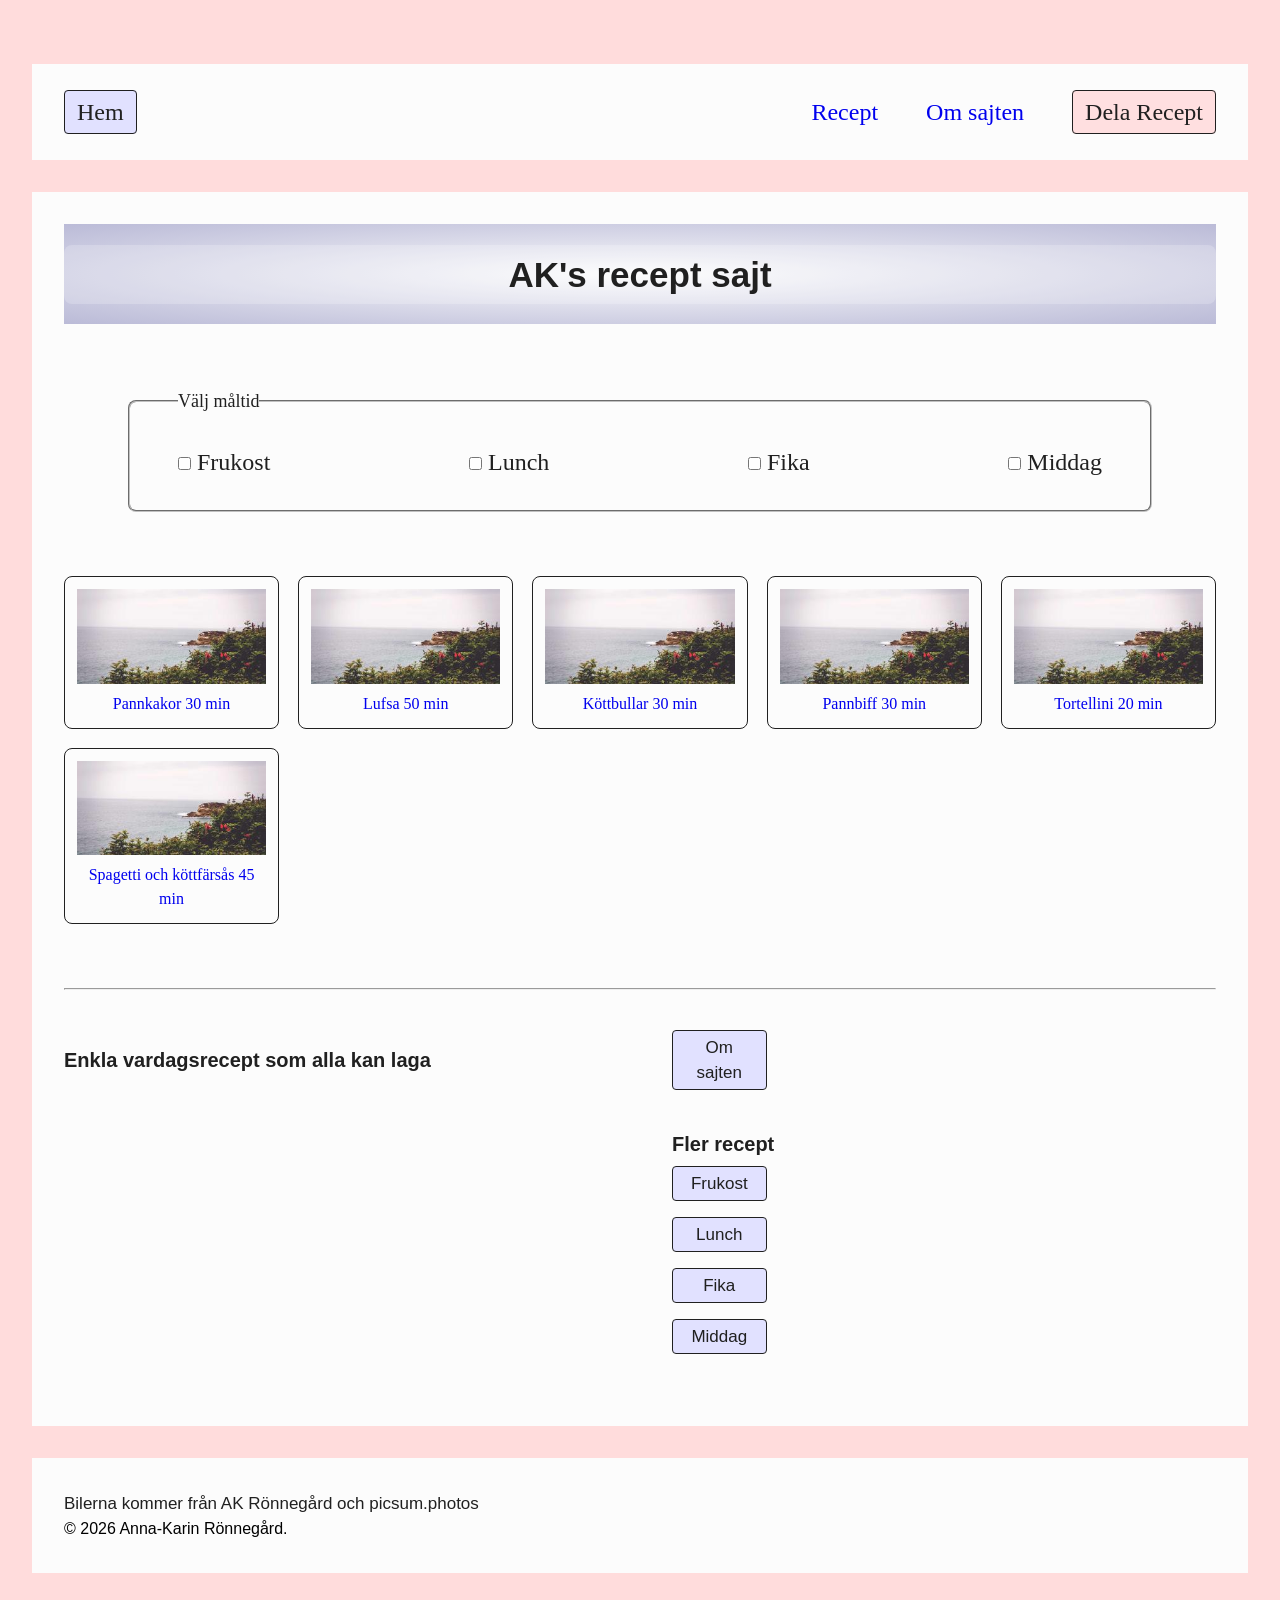
<file: index.html>
<!DOCTYPE html>
<html lang="sv">

<head>
  <meta charset="utf-8" />
  <meta name="viewport" content="width=device-width" />
  <meta name="description" content="author: Anna-Karin Ronnegard" />
  <title>ReceptSajt</title>
  <link href="./styles/style.css" rel="stylesheet" />
</head>

<body>
  <header class="header-container">
    <nav>
      <ul role="list" class="nav-bar">
        <li aria-current="page"><a class="button1" href="index.html">Hem</a></li>
        <li><a href="#">Recept</a></li>
        <li><a href="#">Om sajten </a></li>
        <li><a class="button2" href="ReceptForm/index.html">Dela Recept</a></li>
      </ul>
    </nav>
  </header>
  <main class="main-container">
    <section>
      <div class="section1-div1">
        <div class="section1-div1-content">
          <h1>AK's recept sajt</h1>
        </div>
      </div>
      <fieldset class="section1-fieldset">
        <legend>Välj måltid</legend>
        <ul class="section1-links">
          <li>
            <input type="checkbox" id="frukost" />
            <label for="frukost">Frukost</label>
          </li>
          <li>
            <input type="checkbox" id="lunch" />
            <label for="lunch">Lunch</label>
          </li>
          <li>
            <input type="checkbox" id="fika" />
            <label for="fika">Fika</label>
          </li>
          <li>
            <input type="checkbox" id="middag" />
            <label for="middag">Middag</label>
          </li>
        </ul>
      </fieldset>
      <div class="section1-div2">
        <card>
          <img src="images/Utfyllnad.jpg" alt="">
          <a class="link-elements3" href="Pannkakor/index.html">
            Pannkakor 30 min
          </a>
        </card>
        <card>
          <img src="images/Utfyllnad.jpg" alt="">
          <a class="link-elements3" href="#">
            Lufsa 50 min
          </a>
        </card>
        <card>
          <img src="images/Utfyllnad.jpg" alt="">
          <a class="link-elements3" href="#">
            Köttbullar 30 min
          </a>
        </card>
        <card>
          <img src="images/Utfyllnad.jpg" alt="">
          <a class="link-elements3" href="#">
            Pannbiff 30 min
          </a>
        </card>
        <card>
          <img src="images/Utfyllnad.jpg" alt="">
          <a class="link-elements3" href="#">
            Tortellini 20 min
          </a>
        </card>
        <card>
          <img src="images/Utfyllnad.jpg" alt="">
          <a class="link-elements3" href="#">
            Spagetti och köttfärsås 45 min
          </a>
        </card>
      </div>
      <hr class="site-hr">
    </section>
    <section class="section2-container">
      <div class="section2-div1">
        <h2>Enkla vardagsrecept som alla kan laga</h2>
      </div>
      <aside class="section2-aside">
        <a class="button3" href="#">Om sajten</a>
        <h3>Fler recept</h3>
        <div class="section2-aside">
          <a class="button3" href="#">Frukost</a>
          <a class="button3" href="#">Lunch</a>
          <a class="button3" href="#">Fika </a>
          <a class="button3" href="#">Middag</a>
        </div>
      </aside>
    </section>
  </main>
  <footer class="site-footer">
    <p>Bilerna kommer från AK Rönnegård och picsum.photos</p>
    <h4>&copy; 2026 Anna-Karin Rönnegård.</h4>
  </footer>
</body>

</html>
</file>
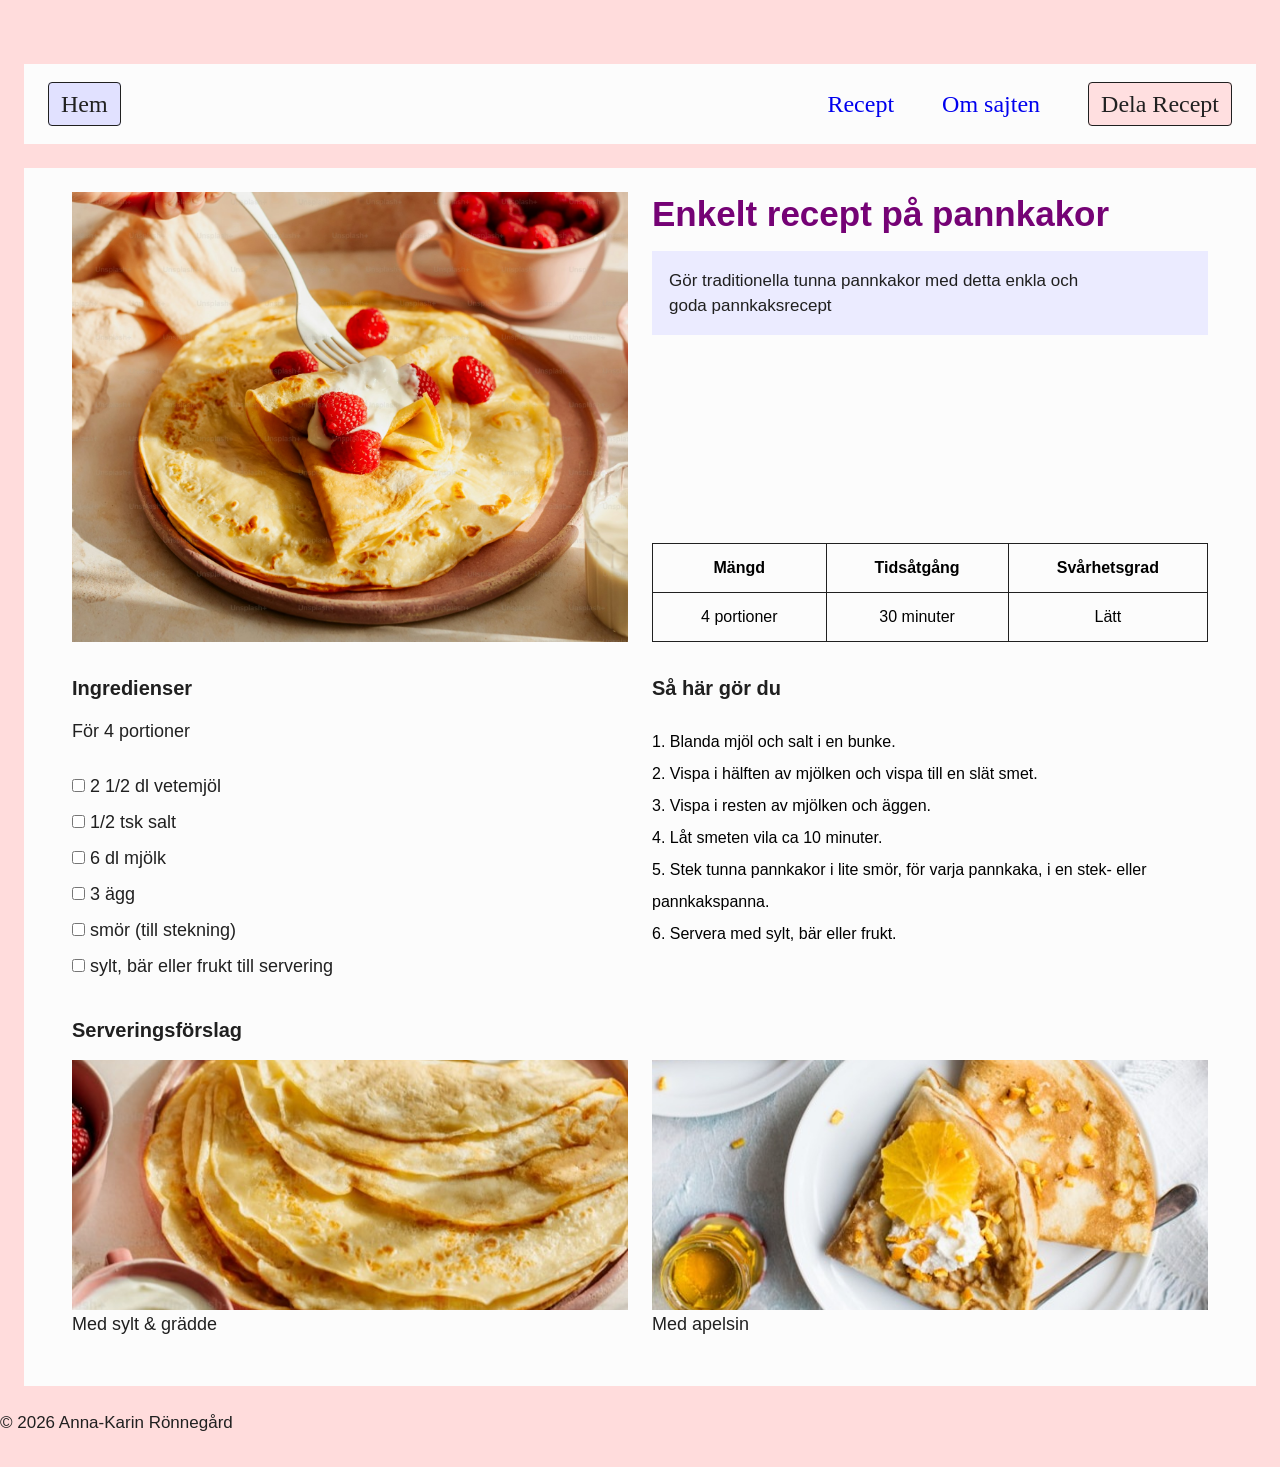
<file: Pannkakor/index.html>
<!doctype html>
<html lang="sv">

<head>
  <meta charset="utf-8" />
  <meta name="viewport" content="width=device-width" />
  <meta name="description" content="author: Anna-Karin Ronnegard" />
  <title>Pannkakor</title>
  <link href="../styles/style.css" rel="stylesheet" />
  <link href="styles/style.css" rel="stylesheet" />
</head>

<body>
  <header class="header-container">
    <nav>
      <ul role="list" class="nav-bar">
        <li><a class="button1" href="../index.html">Hem</a></li>
        <li><a href="#">Recept</a></li>
        <li><a href="#">Om sajten </a></li>
        <li><a class="button2" href="../ReceptForm/index.html">Dela Recept</a></li>
      </ul>
    </nav>
  </header>
  <main class="main-container main-container-pannkakor">
    <!-- Huvudinnehållet -->

    <article class="articel-columns">

      <section class="section1-top-image">
        <img src="./images/Pannkakor.jpg" alt="" />
      </section>

      <section class="section2-heading-and-facts">
        <h1 tabindex="0">Enkelt recept på pannkakor</h1>
        <!-- Skip link -->
        <a tabindex="0" href="#ingredients-list" class="skip-link">Hoppa till receptet</a>
        <h2 tabindex="0">
          Gör traditionella tunna pannkakor med detta enkla och goda
          pannkaksrecept
        </h2>
        <dl>
          <dt>Mängd</dt>
          <dd>4 portioner</dd>

          <dt>Tidsåtgång</dt>
          <dd>30 minuter</dd>

          <dt>Svårhetsgrad</dt>
          <dd>Lätt</dd>
        </dl>
      </section>

      <section class="section3-ingredients">
        <h2 tabindex="0" id="ingredients-list">Ingredienser</h2>
        <fieldset>
          <legend>För 4 portioner</legend>
          <ul class="ingredients" role="list">
            <li>
              <input type="checkbox" id="mjol" />
              <label for="mjol">2 1/2 dl vetemjöl</label>
            </li>
            <li>
              <input type="checkbox" id="salt" />
              <label for="salt">1/2 tsk salt</label>
            </li>
            <li>
              <input type="checkbox" id="mjolk" />
              <label for="mjolk">6 dl mjölk</label>
            </li>
            <li>
              <input type="checkbox" id="agg" />
              <label for="agg">3 ägg</label>
            </li>
            <li>
              <input type="checkbox" id="smor" />
              <label for="smor">smör (till stekning)</label>
            </li>
            <li>
              <input type="checkbox" id="servering" />
              <label for="servering">sylt, bär eller frukt till servering</label>
            </li>
          </ul>
        </fieldset>
      </section>

      <section class="section4-how-to-do">
        <h2>Så här gör du</h2>
        <ol class="how-to-do" role="list">
          <li>Blanda mjöl och salt i en bunke.</li>
          <li>Vispa i hälften av mjölken och vispa till en slät smet.</li>
          <li>Vispa i resten av mjölken och äggen.</li>
          <li>Låt smeten vila ca 10 minuter.</li>
          <li>
            Stek tunna pannkakor i lite smör, för varja pannkaka, i en stek-
            eller pannkakspanna.
          </li>
          <li>Servera med sylt, bär eller frukt.</li>
        </ol>
      </section>

      <section class="section5-serving-suggestion">
        <h2>Serveringsförslag</h2>
        <div>
          <img src="./images/SyltGradde.jpg" alt="Pannkakor" />
          <p class="p-large">Med sylt & grädde</p>
        </div>
      </section>

      <section class="section6-serving-suggestion suggestion2">
        <div>
          <img src="./images/Apelsin.jpg" alt="Pannkakor" />
          <p class="p-large">Med apelsin</p>
        </div>
      </section>

    </article>
  </main>
  <footer class="footer">
    <p>&copy; 2026 Anna-Karin Rönnegård</p>
  </footer>
</body>

</html>
</file>
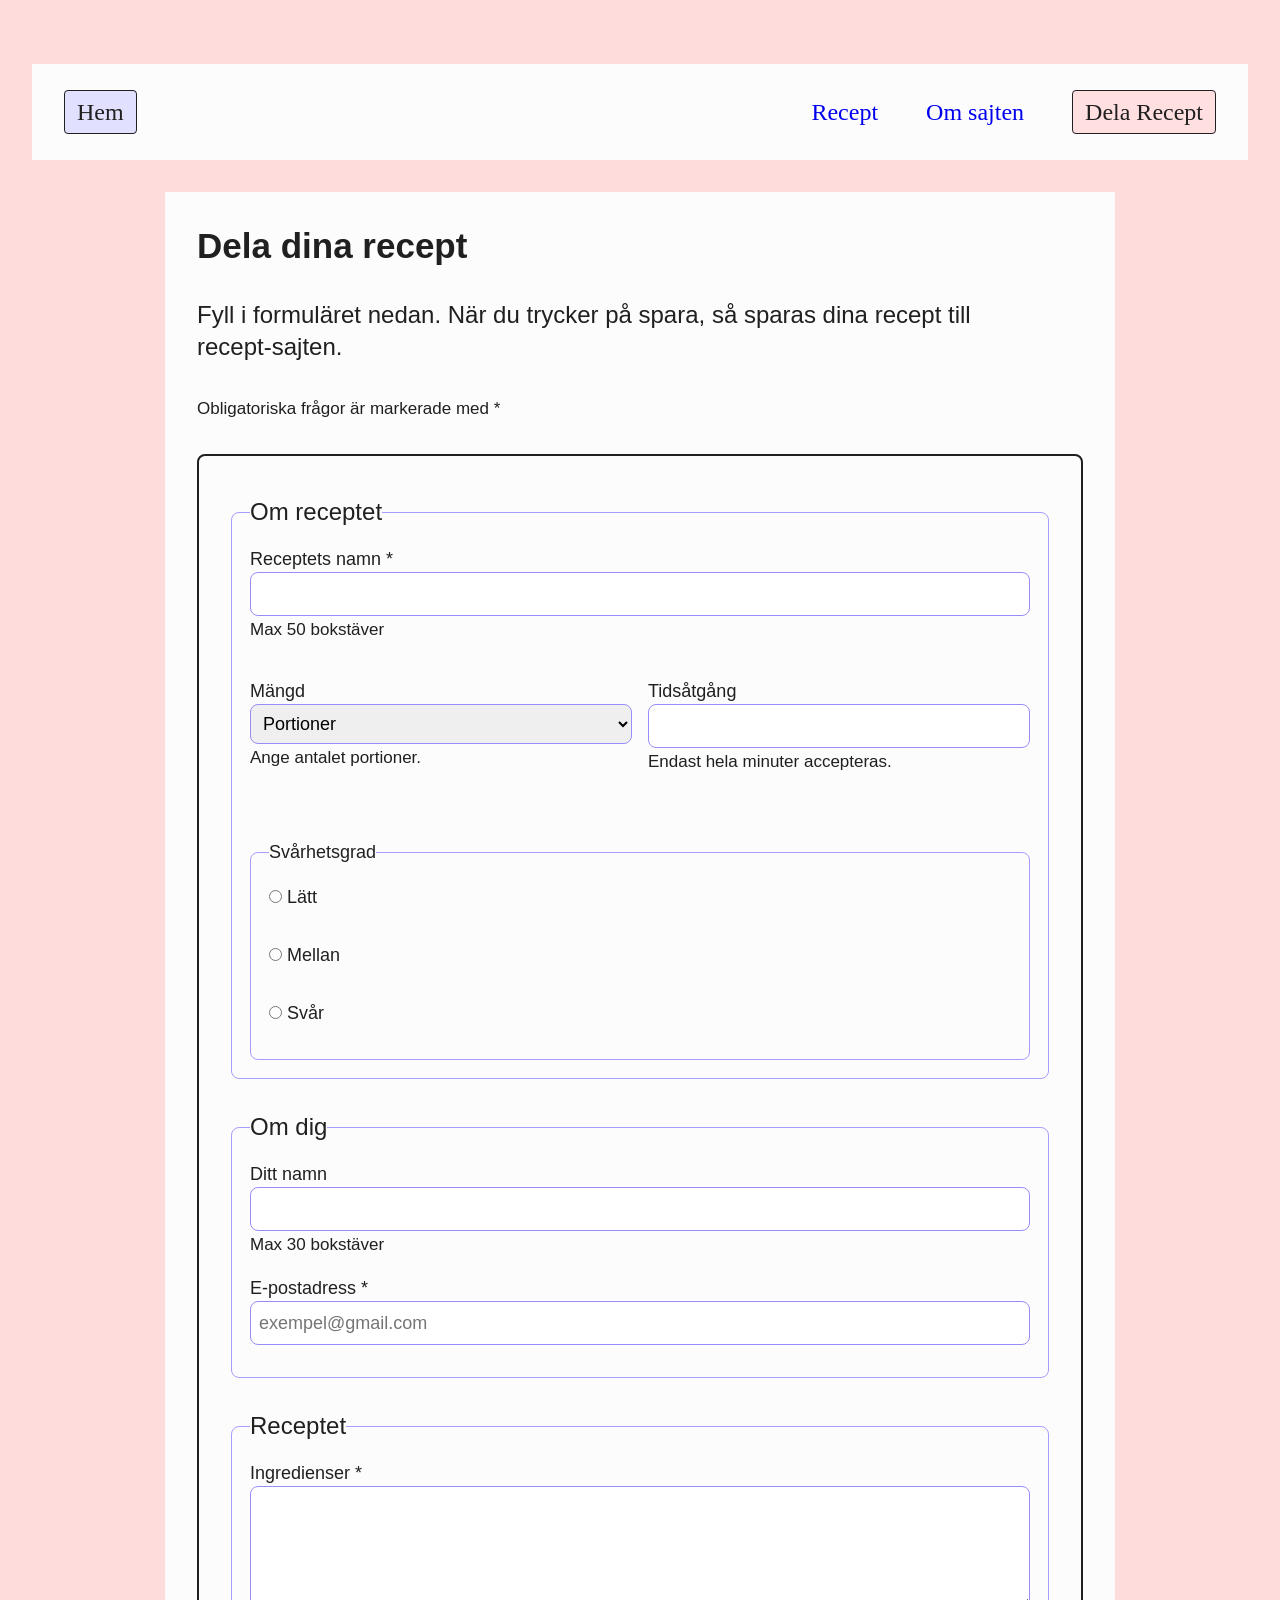
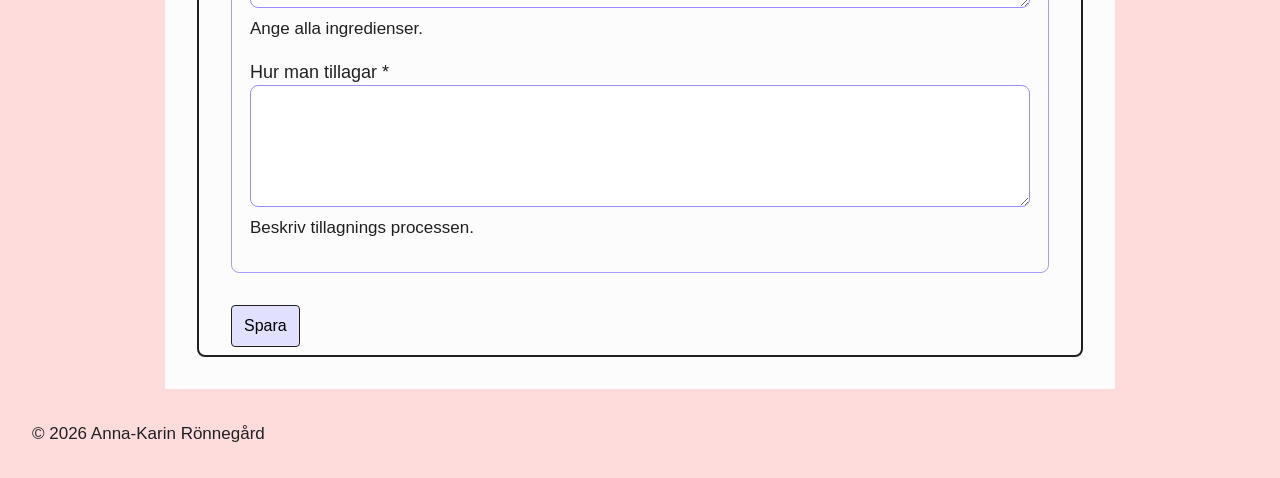
<file: ReceptForm/index.html>
<!DOCTYPE html>
<html lang="sv">

<head>
    <meta charset="utf-8" />
    <meta name="viewport" content="width=device-width" />
    <meta name="description" content="author: Anna-Karin Ronnegard" />
    <title>DelaDittRecept</title>
    <link href="../styles/style.css" rel="stylesheet" />
    <link href="style.css" rel="stylesheet">
</head>

<body>
    <header class="header-container">
        <nav>
            <ul role="list" class="nav-bar">
                <li><a class="button1" href="../index.html">Hem</a></li>
                <li><a href="#">Recept</a></li>
                <li><a href="#">Om sajten </a></li>
                <li><a aria-current="page" class="button2" href="#">Dela Recept</a></li>
            </ul>
        </nav>
    </header>
    <main class="main-container main-container-forms">
        <section class="section-forms">
            <h1>Dela dina recept</h1>
            <h2>Fyll i formuläret nedan. När du trycker på spara, så sparas dina recept till recept-sajten. </h2>
            <p>Obligatoriska frågor är markerade med *</p>
            <form action="" method="get">
                <div class="form-div">
                    <fieldset>
                        <legend>
                            <h2>Om receptet</h2>
                        </legend>
                        <label for="recept-name-id">Receptets namn *</label>
                        <input type="text" id="recept-name-id" name="recept-name" aria-describedby="name-help" required
                            maxlength="50" autocomplete>
                        <p id="name-help">Max 50 bokstäver</p>

                        <div class="group">
                            <div class="group-item">
                                <label for="portions-id">Mängd</label>
                                <select id="portions-id" name="portions" aria-describedby="portions-help">
                                    <option value="">Portioner</option>
                                    <option value="2">2</option>
                                    <option value="4">4</option>
                                    <option value="8">8</option>
                                </select>
                                <p id="portions-help">Ange antalet portioner.</p>
                            </div>

                            <div class="group-item">
                                <label for="time-id">Tidsåtgång</label>
                                <input type="number" inputmode="numeric" id="time-id" name="time"
                                    aria-describedby="time-help">
                                <p id="time-help">Endast hela minuter accepteras.</p>
                            </div>
                        </div>

                        <fieldset role="radiogroup">
                            <legend>Svårhetsgrad</legend>
                            <div>
                                <input type="radio" id="easy-id" name="difficulty-level" value="easy">
                                <label for="easy-id">Lätt</label>
                            </div>
                            <div>
                                <input type="radio" id="medium-id" name="difficulty-level" value="average">
                                <label for="medium-id">Mellan</label>
                            </div>
                            <div>
                                <input type="radio" id="advanced-id" name="difficulty-level" value="advanced">
                                <label for="advanced-id">Svår</label>
                            </div>
                        </fieldset>

                    </fieldset>

                    <fieldset>
                        <legend>
                            <h2>Om dig</h2>
                        </legend>
                        <label for="user-name-id">Ditt namn</label>
                        <input type="text" id="user-name-id" name="user-name" aria-describedby="user-name-help"
                            maxlength="30" autocomplete>
                        <p id="user-name-help">Max 30 bokstäver</p>
                        <div>
                            <label for="email-id">E-postadress *</label>
                            <input type="email" inputmode="email" id="email-id" name="user-email"
                                aria-describedby="emal-help" placeholder="exempel@gmail.com" required autocomplete>
                            <p id="emal-help" class="e-mail-error">Ange din email-adress.</p>
                        </div>
                    </fieldset>

                    <fieldset>
                        <legend>
                            <h2>Receptet</h2>
                        </legend>
                        <label for="ingredients-id">Ingredienser *</label>
                        <textarea id="ingredients-id" name="ingridients" rows="4" aria-describedby="ingridients-help"
                            required></textarea>
                        <p id="ingridients-help">Ange alla ingredienser.</p>

                        <div>
                            <label for="how-to-do-id">Hur man tillagar *</label>
                            <textarea id="how-to-do-id" name="how-to-do" rows="4" aria-describedby="how-to-do-help"
                                required></textarea>
                            <p id="how-to-do-help">Beskriv tillagnings processen.</p>
                        </div>
                    </fieldset>

                    <button type="submit">Spara</button>
                </div>
            </form>
        </section>
    </main>
    <footer class="footer">
        <p>&copy; 2026 Anna-Karin Rönnegård</p>
    </footer>
</body>

</html>
</file>
<file: styles/style.css>
:root {
  /*** padding ***/
  --p-space-medium: 2rem;
  /*** margin ***/
  --m-space-large: 4rem;
  --m-space-medium: 2rem;
  --m-space-small: 1.5rem;
  --m-space-mini: 0.5rem;
  /*** font-size ***/
  --fs-large: 1.5rem;
  /*** color ***/
  --AK-white: oklch(99.1% 0.0001 271);
  --AK-black: oklch(24.3% 0.00003 271);
  --AK-pink: oklch(92.4% 0.039 17.7);
  --AK-light-blue: oklch(92% 0.04 285.5);
}

/***** RESET *****/

* {
  padding: 0;
  margin: 0;
  font: inherit;
  /* Sätter default höjd mellan varje rad, en bit över 1 för läsbarhet  */
  line-height: calc(1em + 0.5rem);
}

*,
*::before,
*::after {
  box-sizing: border-box;
}

/* Förhindrar font size inflation, dvs att webbläsaren ökar den teckenstorleken automatiskt på t.ex en mobil. Detta kan förstöra designen på en responsiv design */
html {
  -webkit-text-size-adjust: none;
  text-size-adjust: none;
  -moz-text-size-adjust: none; /* För äldre Firefox */
}

img,
picture,
video,
canvas,
svg {
  display: block;
  max-width: 100%;
}

/****BASIC SETTINGS*****/

body {
  background-color: var(--AK-pink);
}

h1,
h2,
h3 {
  font-weight: bold;
  font-family:
    "Lucida Sans", "Lucida Sans Regular", "Lucida Grande",
    "Lucida Sans Unicode", Geneva, Verdana, sans-serif;
  text-wrap: pretty; /* Ser till att enstaka ord ej finns ensamt under */
  overflow-wrap: break-word; /* Hindrar overflow om mindre box-utrymme än ordlängd */
  hyphens: auto; /* Orden "break-word" avdelas efter ordlista */
  color: var(--AK-black);
}

/***SPECIFIC SETTINGS ***/

h1 {
  font-size: 2.1875rem;
}

h2,
h3 {
  font-size: 1.25rem;
}

p {
  font-size: 1.0625rem;
  margin-block: 0.0625rem; /* Lägger till margin mellan p-taggar, då de var borta */
  font-family:
    "Lucida Sans", "Lucida Sans Regular", "Lucida Grande",
    "Lucida Sans Unicode", Geneva, Verdana, sans-serif;
  text-wrap: pretty; /* Ser till att enstaka ord ej finns ensamt under */
  overflow-wrap: break-word; /* Hindrar overflow om mindre box-utrymme än ordlängd */
  hyphens: auto; /* Orden "break-word" avdelas efter ordlista */
  /* max-width: 30ch; - begränsar textrader till 30 char om mycket text */
  color: var(--AK-black);
}

a {
  text-decoration: none;
}

nav {
  padding-block: var(--p-space-medium);
  background-color: var(--AK-white);
}

fieldset,
legend {
  color: var(--AK-black);
  font-size: 1.125rem;
}

.header-container {
  margin-block-start: var(--m-space-medium);
}

.nav-bar li,
.section1-links li {
  font-size: 1.5rem;
  list-style-type: none;
}

.header-container {
  margin-block-start: var(--m-space-large);
  margin-inline: var(--m-space-mini);
}

@media (min-width: 400px) {
  .header-container {
    margin-inline: var(--m-space-small);
  }
}

@media (min-width: 768px) {
  .header-container {
    margin-inline: var(--m-space-medium);
  }
}

.nav-bar {
  margin-inline: var(--m-space-medium);
  display: flex;
  gap: 1rem;
  flex-direction: column;
  align-items: flex-end;
  :focus-visible {
    padding-inline: 1.5rem;
    padding-block: 1rem;
    display: flex;
  }
}

@media (min-width: 768px) {
  .nav-bar {
    gap: 3rem;
    flex-direction: row;
    align-items: center;
    justify-content: flex-end;
  }
  .nav-bar li:first-child {
    margin-inline-end: auto;
  }
}

.button1 {
  border: 0.0625rem, solid, var(--AK-black);
  border-radius: 0.25rem;
  text-align: center;
  padding-inline: 0.2rem;
  padding-block: 0.1rem;

  background-color: var(--AK-light-blue);
  color: var(--AK-black);
  cursor: pointer;
}

@media (min-width: 768px) {
  .button1 {
    padding-inline: 0.75rem;
    padding-block: 0.5rem;
  }
}

.button2 {
  border: 0.0625rem, solid, var(--AK-black);
  border-radius: 0.25rem;
  text-align: center;
  padding-inline: 0.2rem;
  padding-block: 0.1rem;
  background-color: oklch(from var(--AK-pink) 93.4% c h);
  color: var(--AK-black);
  cursor: pointer;
}

@media (min-width: 768px) {
  .button2 {
    padding-inline: 0.75rem;
    padding-block: 0.5rem;
  }
}

.main-container {
  margin: var(--m-space-medium);
  padding: var(--p-space-medium);
  background-color: var(--AK-white);
}

.section1-div1 {
  background-image: radial-gradient(
    ellipse,
    var(--AK-white),
    oklch(from var(--AK-light-blue) 80% c h)
  );
  background-size: cover;
  min-height: 100px;
  background-position: center;
  background-repeat: no-repeat;
  align-content: center;
  text-align: center;
  .section1-div1-content {
    position: relative;
    z-index: 2;
    color: var(--AK-black);
    text-align: center;
    padding: 0.5rem;
    background-color: oklch(from var(--AK-white) l c h / 0.2);
    border-radius: 0.5rem;
  }
}

.section1-div:before {
  .blur-container::before {
    content: "";
    position: absolute;
    top: 0;
    left: 0;
    right: 0;
    bottom: 0;
    background-image: url("din-bild.jpg");
    background-size: cover;
    background-position: center;
    filter: blur(8px); /* Justera hur dimmig bilden ska vara */
    transform: scale(
      1.1
    ); /* Zoomar in lite för att dölja vita kanter från blur-effekten */
    z-index: 1;
  }
}

.section1-div1 {
  h2 {
    margin: var(--m-space-medium);
  }
}

.section1-fieldset {
  margin: var(--m-space-mini);
  border-radius: 0.5rem;
  padding-inline: 0;
  padding-block: 2rem;
}

@media (min-width: 500px) {
  .section1-fieldset {
    margin: var(--m-space-small);
    padding-inline: 1rem;
  }
}

@media (min-width: 768px) {
  .section1-fieldset {
    margin: var(--m-space-large);
    padding-inline: 3rem;
  }
}

.section1-links {
  display: flex;
  flex-direction: column;
  align-items: flex-start;
  gap: 1rem;
  :hover {
    cursor: pointer;
  }
}

@media (min-width: 768px) {
  .section1-links {
    flex-direction: row;
    justify-content: space-between;
  }
}

.section1-div2 {
  --min-col-size: 200px;
  display: grid;
  gap: 1.2rem;
  grid-template-columns: repeat(
    auto-fit,
    minmax(min(var(--min-col-size), 100%), 1fr)
  );
  /* grid-auto-flow: row; */
  card {
    border: 0.0625rem, solid, var(--AK-black);
    border-radius: 0.5rem;
    text-align: center;
    align-items: center;
    justify-items: center;
    padding: 0.75rem;
    img {
      margin-block-end: 0.5rem;
      width: 100%;
      aspect-ratio: 2; /**stämmer med orginalbild**/
    }
  }
}

.section2-container {
  --min-col-size: 100px;
  margin-block: var(--m-space-medium);
  display: grid;
  gap: 4rem;
  grid-template-columns: repeat(
    auto-fit,
    minmax(min(var(--min-col-size), 100%), 1fr)
  );
}
.section2-div1 {
  margin-block-start: var(--m-space-small);
}

.section2-aside {
  display: flex;
  align-items: start;
  justify-content: flex-end;
  flex-direction: column;
  a {
    margin-block: 0.5rem;
    font-size: 1.0625rem;
    font-family:
      "Lucida Sans", "Lucida Sans Regular", "Lucida Grande",
      "Lucida Sans Unicode", Geneva, Verdana, sans-serif;
    text-decoration: none;
    list-style-type: none;
  }
  h3 {
    margin-block-start: var(--m-space-medium);
  }
}

.site-hr {
  margin-block-start: var(--m-space-large);
}

.button3 {
  width: 10ch;
  border: 0.0625rem, solid, var(--AK-black);
  border-radius: 0.25rem;
  text-align: center;
  padding-inline: 0.5rem;
  padding-block: 0.25rem;
  background-color: var(--AK-light-blue);
  color: var(--AK-black);
  cursor: pointer;
}

.site-footer {
  margin: var(--m-space-medium);
  padding: var(--p-space-medium);
  background-color: var(--AK-white);
  justify-items: start;
  font-family:
    "Lucida Sans", "Lucida Sans Regular", "Lucida Grande",
    "Lucida Sans Unicode", Geneva, Verdana, sans-serif;
}
</file>
<file: Pannkakor/styles/style.css>
/***** VARIABLES ******/
:root {
  /*** margin ***/
  --m-space-big: 2rem;
  --m-space-medium: 1.5rem;
  --m-space-short: 1rem;
  --m-space-mini: 0.0625rem;

  /*** padding ***/
  --p-space-medium: 1.5em;
  --p-space-short: 1rem;
  --p-space-mini: 0.0625rem;

  /*** font weight ***/
  --fw-bold: 700;

  /*** color ***/
  --AK-white: oklch(99.1% 0.0001 271);
  --AK-black: oklch(24.3% 0.00003 271);
  --AK-light-blue: oklch(92% 0.04 285.5);
  --AK-purple: oklch(39.5% 0.18 328);
}

/***** RESET ******/

* {
  padding: 0;
  margin: 0;
  font: inherit;
  /* Sätter default höjd mellan varje rad, en bit över 1 för läsbarhet  */
  line-height: calc(1em + 0.5rem);
}

*,
*::before,
*::after {
  box-sizing: border-box;
}

/* Förhindrar font size inflation, dvs att webbläsaren ökar den teckenstorleken automatiskt på t.ex en mobil. Detta kan förstöra designen på en responsiv design */
html {
  -moz-text-size-adjust: none;
  -webkit-text-size-adjust: none;
  text-size-adjust: none;
}

img,
picture,
video,
canvas,
svg {
  display: block;
  max-width: 100%;
}

/***** BASIC SETTINGS ******/

/* Ta bort list-style på ul och ol element med en list role. OBS sätt role="list" på ol- eller ul-tag */
ul[role="list"],
ol[role="list"] {
  list-style: none;
}

/****** SPECIFIC SETTINGS *******/

h1 {
  color: var(--AK-purple);
  font-weight: var(--fw-bold);
  &:focus-visible {
    padding-block: 0.2em;
    padding-inline: 0.3em;
    width: fit-content;
  }
}

h2 {
  margin-block-start: 2rem;
  margin-block-end: var(--m-space-short);
  &:focus-visible {
    margin-block-start: 3rem;
    margin-block-end: var(--m-space-medium);
    padding-block: 0.25em;
    padding-inline: 0.5em;
    width: fit-content;
  }
}

img {
  min-width: 100%;
  object-fit: cover;
}

.ingredients li {
  line-height: 2; /* skriver över resetens default line-height på 1.5 */
  :hover {
    cursor: pointer;
  }
}

.how-to-do li {
  line-height: 2; /* skriver över resetens default line-height på 1.5 */
}

.skip-link {
  position: absolute;
  top: -100px; /* Lägger länken utanför webbsidan */
  left: 1em;
  font-size: 1.25rem;
  z-index: 1000; /* Gör att länker syns över allt annat innehåll */

  padding-block: 0.75em;
  padding-inline: var(--p-space-medium);
  background: var(--AK-white);
  color: var(--AK-black);
  font-weight: var(--fw-bold);
  border-radius: 0.2em;
  &:focus-visible {
    top: 1rem; /* Visar länken inom webbsidan */
  }
}

.main-container-pannkakor {
  background-color: var(--AK-white);
  margin-block-end: var(
    --m-space-medium
  ); /* Lägger en bit bakgrundsfärg under containern */
}

.articel-columns {
  padding-inline: var(--p-space-mini);
  display: grid;
  grid-template-columns: 1fr; /* en kolumn */
  column-gap: var(--m-space-mini);
  font-family:
    "Lucida Sans", "Lucida Sans Regular", "Lucida Grande",
    "Lucida Sans Unicode", Geneva, Verdana, sans-serif;
}

@media (min-width: 500px) {
  .articel-columns {
    padding-inline: var(--p-space-short);
    column-gap: var(--m-space-short);
    /* grid-template-columns: repeat(2, 1fr); 2 columner */
  }
}

@media (min-width: 768px) {
  .articel-columns {
    padding-inline: var(--p-space-medium);
    column-gap: var(--m-space-medium);
    grid-template-columns: repeat(2, 1fr); /* 2 columner */
  }
}

.section1-top-image {
  img {
    height: 450px;
    width: fit-content;
  }
}

.section2-heading-and-facts {
  /* För dl i botten */
  display: flex;
  flex-direction: column;
  height: 100%;

  h2 {
    /* Finns bara en */
    font-size: 1.0625rem;
    font-weight: 400;
    background-color: oklch(
      from var(--AK-light-blue) 95% c h
    ); /* Skapar ljusblå bakgrund till text */
    margin-block: var(--m-space-short);
    padding: 1em;
  }
}

.section2-heading-and-facts > dl {
  display: flex; /* Behöver sätta pga ärvs inte */
  flex-direction: column;
  dt,
  dd {
    align-content: center;
    /* Gemensamt för dd och dt */
    padding-block: var(--p-space-mini);
    height: 3rem;
    text-align: center;
  }

  dt {
    font-weight: var(--fw-bold);
    border: var(--AK-black) 0.0625em solid;
  }

  dd {
    border-inline: var(--AK-black) 0.0625em solid;
  }
  *:last-child {
    border-block-end:  var(--AK-black) 0.0625em solid;;
  }
}

@media (min-width: 500px) {
  .section2-heading-and-facts > dl {
    display: grid;
    margin-top: auto;
    grid-template-columns: repeat(3, 1ft); /* 3 lika stora kolumner */

    dt,
    dd {
      display: flex;
      /* Gemensamt för dd och dt */
      padding-block: var(--p-space-medium);
      justify-content: center;
      align-items: center;
      border: var(--AK-black) 0.0625em solid;
      &:not(&:nth-child(n + 5)) {
        border-inline-end: none; /* Tar bort dubbel border */
      }
    }

    dt {
      grid-row-start: 1; /* dt startar på första raden */
      font-weight: var(--fw-bold);
    }

    dd {
      grid-row-start: 2; /* dd startar på andra raden */
      border-block-start: none;
    }
  }
}

.section3-ingredients {
  fieldset {
    border: none;
  }

  ul {
    margin-block-start: var(--m-space-medium);
  }
}

.section4-how-to-do {
  ol {
    list-style-type: style; /* Lägger tillbaka list-style */
    list-style-position: inside; /* Lägger siffrorna inom boxen */
    margin-block-start: var(--m-space-medium);
  }
}

.section5-serving-suggestion,
.section6-serving-suggestion {
  margin-block-end: var(--m-space-medium);
  h2 {
    margin-block-end: var(--m-space-short);
  }

  img {
    height: 250px;
  }
}

.p-large {
  font-size: 1.125rem;
}

.suggestion2 {
  margin-block-start: auto; /* För att lägga i botten */
}

.footer {
  justify-items: center;
  color: var(--AK-purple);
  font-family:
    "Lucida Sans", "Lucida Sans Regular", "Lucida Grande",
    "Lucida Sans Unicode", Geneva, Verdana, sans-serif;
  font-size: 1.25rem;

  margin-block-end: var(--m-space-big);
}
</file>
<file: ReceptForm/style.css>
:root {
  /*** padding ***/
  --p-space-medium: 2rem;
  --p-space-small: 1.125rem;
  --p-space-mini: 0.5rem;
  /*** margin ***/
  --m-space-large: 4rem;
  --m-space-medium: 2rem;
  --m-space-small: 1.125rem;
  /*** font-size ***/
  --fs-large: 1.5rem;
  --fs-medium: 1.25rem;
  --fs-small: 1.0625;
  /*** font-weight ***/
  --fw-medium: 400;
  --fw-large: 500;
  /*** color ***/
  --AK-white: oklch(99.1% 0.0001 271);
  --AK-black: oklch(24.3% 0.00003 271);
  --AK-purple: oklch(39.5% 0.18 328);
  --AK-light-blue: oklch(92% 0.04 285.5);
  --AK-blue: oklch(70% 0.15 285.5);
}

/***** RESET *****/

* {
  padding: 0;
  margin: 0;
  font: inherit;
  /* Sätter default höjd mellan varje rad, en bit över 1 för läsbarhet  */
  line-height: calc(1em + 0.5rem);
}

*,
*::before,
*::after {
  box-sizing: border-box;
}

/* Förhindrar font size inflation, dvs att webbläsaren ökar den teckenstorleken automatiskt på t.ex en mobil. Detta kan förstöra designen på en responsiv design */
html {
  -moz-text-size-adjust: none;
  -webkit-text-size-adjust: none;
  text-size-adjust: none;
}

img,
picture,
video,
canvas,
svg {
  display: block;
  max-width: 100%;
}

/***** BASIC SETTINGS *****/

h2 {
  font-size: var(--fs-large);
  font-weight: var(--fw-medium);
}

span {
  font-weight: var(--fw-large);
}

fieldset {
  margin-block-start: var(--m-space-medium);
  border: 0.09rem solid oklch(from var(--AK-blue) 75% c h);
  border-radius: 0.5rem;
  padding-inline: var(--p-space-small);
  padding-block-start: var(--p-space-small);
  div {
    margin-block-start: var(--m-space-small);
    margin-block-end: var(--m-space-medium);
  }
}

legend {
  margin-block-start: var(--m-space-medium);
}

form {
  font-family:
    "Lucida Sans", "Lucida Sans Regular", "Lucida Grande",
    "Lucida Sans Unicode", Geneva, Verdana, sans-serif;
  color: var(--AK-black);
}

input:not([type="checkbox"], [type="radio"]),
select,
textarea {
  width: 100%;
  padding: var(--p-space-mini);
  border: 0.0625rem solid var(--AK-blue);
  border-radius: 0.5rem;
}

input:user-invalid,
select:user-invalid,
textarea:user-invalid {
  outline: 0.2rem solid var(--AK-purple);
  outline-offset: 0.2rem;
}

:focus-visible {
  outline: 0.2rem solid var(--AK-blue);
  outline-offset: 0.1rem;
}

input[type="checkbox"],
input[type="radio"] {
  accent-color: var(--AK-blue);
}

button {
  border: 0.0625rem, solid, var(--AK-black);
  border-radius: 0.25rem;
  background-color: var(--AK-light-blue);
  margin-block-start: var(--m-space-medium);
  padding-inline: 0.75rem;
  padding-block: var(--p-space-mini);
  cursor: pointer;
}

/***** SPECIFIC SETTINGS *****/

* fieldset[role="radiogroup"] {
  border: 0.045rem solid oklch(from var(--AK-blue) 75% c h);
  margin-block-end: var(--m-space-small);
  margin-block-start: 0.0625rem;
  padding-block: 0.0625rem;
  :hover {
    cursor: pointer;
  }
  legend:hover {
    cursor: unset;
  }
}

.main-container-forms {
  margin-inline: auto;
  width: 100dvw;
  max-width: 250px; /* Begränsar storleken*/
  margin-block-end: var(
    --m-space-medium
  ); /* Lägger en bit bakgrundsfärg under containern */
}

@media (min-width: 500px) {
  .main-container-forms {
    margin-inline: auto;
    width: 100dvw;
    max-width: 450px; /* Begränsar storleken*/
  }
}

@media (min-width: 768px) {
  .main-container-forms {
    margin-inline: auto;
    width: 100dvw;
    max-width: 700px; /* Begränsar storleken*/
  }
}

@media (min-width: 1000px) {
  .main-container-forms {
    margin-inline: auto;
    width: 100dvw;
    max-width: 950px; /* Begränsar storleken*/
  }
}

.section-forms {
  width: 100%;
  justify-self: center;
  display: grid;
  gap: 2rem;
}

.form-div {
  padding-inline: var(--p-space-medium);
  padding-block: var(--p-space-mini);
  border: solid 0.125rem var(--AK-black);
  border-radius: 0.5rem;
}

@media (min-width: 768px) {
  .group {
    display: grid;
    gap: 1rem;
    grid-template-columns: 1fr 1fr;
  }

  .group-item {
    padding: 0;
    width: 100%;
    grid-row-start: 1;
  }
}

.e-mail-error {
  display: none;
}

.footer {
  justify-items: center;
  color: var(--AK-purple);
  font-family:
    "Lucida Sans", "Lucida Sans Regular", "Lucida Grande",
    "Lucida Sans Unicode", Geneva, Verdana, sans-serif;
  font-size: var(--fs-large);
  margin-inline: var(--m-space-medium);
  margin-block-end: var(--m-space-medium);
}
</file>
